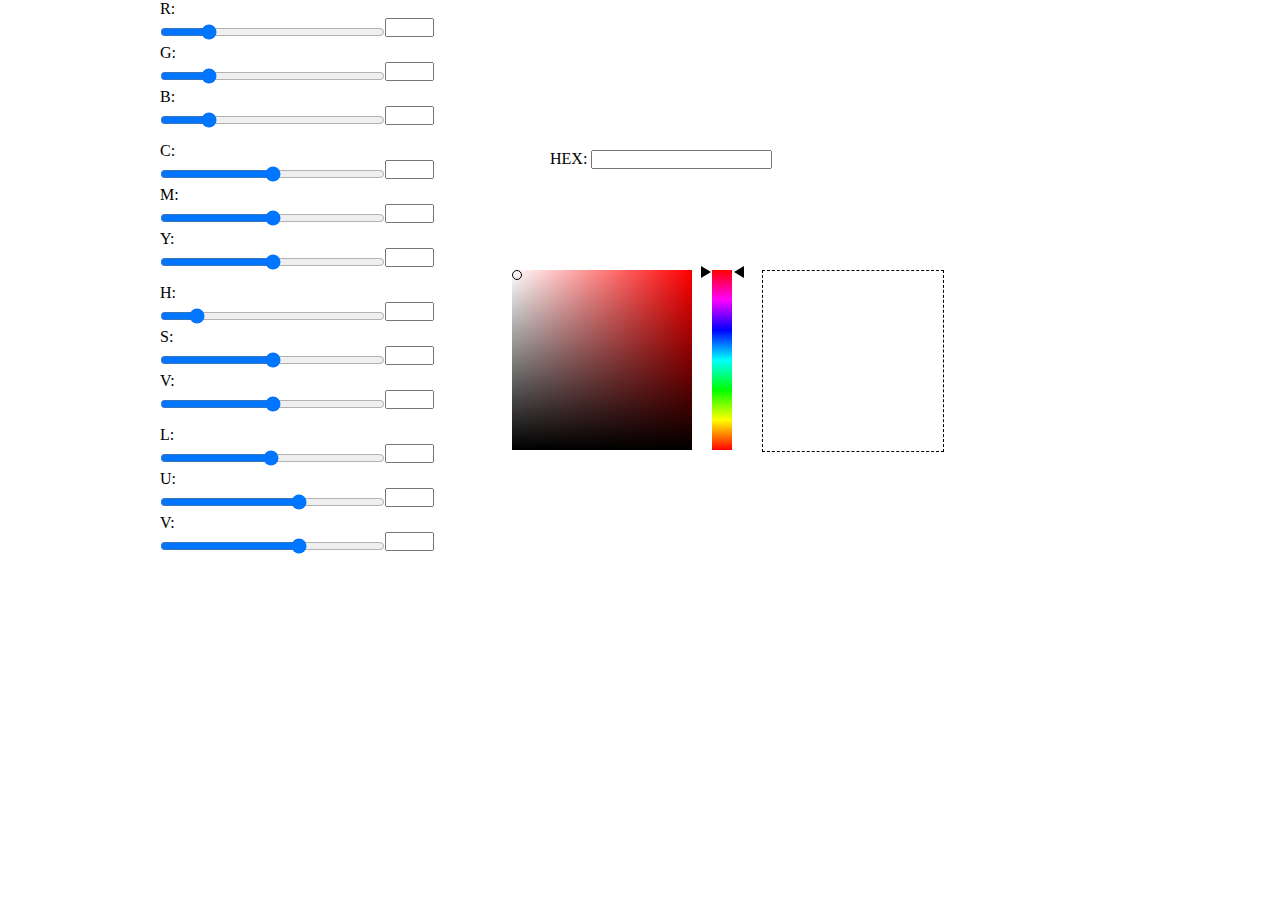
<file: Лаб1/index.html>
<!DOCTYPE html>
<head>
<meta http-equiv="Content-Type" content="text/html; charset=utf-8">
<script type="text/javascript" src="Lib.js" ></script>
<link rel="stylesheet" type="text/css" href="style.css">
<title>Документ без названия</title>

</head>

<body>

<div class="picker" id="primary_block" >
	<div id="line">
		<div id="arrows">
			<div class="left_arrow"></div>
			<div class="right_arrow"></div>
		</div>
	</div>

	<div id="block_picker">

		<img src="img/bgGradient.png" class="bk_img"><div class="circle" id="circle"></div>
	</div>
	<div id="out_color" class="out_color"></div>

</div>

<div class="hex">
HEX: <input type="text" id="HEX" value=""/><br>
</div>
<!--<input type="text" id="GBR" value="" class="hex"/><br>-->
<div id="rgb" class="rgb">
	<div id="redGradient" class="gradient"></div>
	<p>R:</p><input type="range" min="0" max="255" id="redSlider" class="scroll" oninput="changeColor()" step="1" value="50">
	<input type="text" id="red1" value="" class="out-text" onchange="changeText()" tabindex=1/> 
	<div id="greenGradient" class="gradient"></div><br>
	
	<p>G:</p><input type="range" min="0" max="255" id="greenSlider" class="scroll" oninput="changeColor()" step="1" value="50">
	<input type="text" id="green1" value="" class="out-text" onchange="changeText()"/ tabindex=2><br>
		
	<div id="blueGradient" class="gradient"></div>


	<p>B:</p><input type="range" min="0" max="255" id="blueSlider" class="scroll" oninput="changeColor()" step="1" value="50">
	<input type="text" id="blue1" value="" class="out-text" onchange="changeText()" tabindex=3/>
	 <br>
</div>
<div id="cmy" class="cmy">	
	<div id="cyanGradient" class="gradient"></div>
	<p>C:</p><input type="range" min="0" max="1" id="cyanSlider" class="scroll" oninput="changeCMYColor()" step="0.001" value="0.5">
	<input type="text" id="cyan" value="" class="out-text" onchange="changeCMYText()" readonly /> 
	<br>
	
	<div id="magentaGradient" class="gradient"></div>
	<p>M:</p><input type="range" min="0" max="1" id="magentaSlider" class="scroll" oninput="changeCMYColor()" step="0.001" value="0.5"> 
	<input type="text" id="magenta" value="" class="out-text" onchange="changeCMYText()" readonly/>
	<br>
	
	<div id="yellowGradient" class="gradient"></div>
	<p>Y:</p><input type="range" min="0" max="1" id="yellowSlider" class="scroll" oninput="changeCMYColor()" step="0.001" value="0.5">
	<input type="text" id="yellow" value="" class="out-text" onchange="changeCMYText()" readonly />
	 <br>
</div>
<div id="hsv" class="hsv">
<div id="hueGradient" class="gradient"></div>
	<p>H:</p><input type="range" min="0" max="359" id="hueSlider" class="scroll" oninput="changeHSVColor()" step="1" value="50">	
	<input type="text" id="hue" value="" class="out-text" onchange="changeHSVText()" readonly="" /> <br>

	<div id="saturationGradient" class="gradient"></div>
	<p>S:</p><input type="range" min="0" max="100" id="sSlider" class="scroll" oninput="changeHSVColor()" step="1" value="50"> 
	<input type="text" id="s" value="" class="out-text" onchange="changeHSVText()"/ readonly><br>
	
	<div id="valueGradient" class="gradient"></div>	
	<p>V:</p><input type="range" min="0" max="100" id="vSlider" class="scroll" oninput="changeHSVColor()" step="1" value="50"> 
	<input type="text" id="v" value="" class="out-text" onchange="changeHSVText()" readonly="" /><br>
	
</div>
<div id="luv" class="luv">
	<div id="lGradient" class="gradient"></div>
	<p>L:</p><input type="range" min="1" max="100" id="lSlider" class="scroll" oninput="changeLUVColor()" step="0.1" value="50">	
	<input type="text" id="l" value="" class="out-text" onchange="changeLUVText()" readonly="" /> <br>

	<div id="uGradient" class="gradient"></div>
	<p>U:</p><input type="range" min="-200" max="200" id="uSlider" class="scroll" oninput="changeLUVColor()" step="0.1" value="50"> 
	<input type="text" id="u" value="" class="out-text" onchange="changeLUVText()"/ readonly><br>
	
	<div id="vvGradient" class="gradient"></div>	
	<p>V:</p><input type="range" min="-200" max="200" id="vvSlider" class="scroll" oninput="changeLUVColor()" step="0.1" value="50"> 
	<input type="text" id="vv" value="" class="out-text" onchange="changeLUVText()" readonly="" /><br>
	
</div>
<input type="text" id="alert" class="alert">
<script type="text/javascript" src="picker.js"></script>
<script type="text/javascript">
picker.init();
</script>
</body>
</html>
</file>
<file: Лаб1/style.css>
@charset "utf-8";

*{margin:0; padding:0;}

.out_color{	
	width:180px;	
	height:180px;	
	background-color:#FFF;	
	border:1px dashed black;	
	position:absolute;	
	top:0;	
	left:100%;	
}

.picker{
	
	position:absolute;
	margin:0 auto;	
	top:30%;	
	left:40%;	
	-moz-user-select: none;	  
	-webkit-user-select: none;	  
	width:250px;

}

#block_picker{
	
	background-color:red;
	
	height:180px;
	width:180px;
	
	-moz-user-select: none;
	
	-khtml-user-select: none;
	
	user-select: none; 
	  
	-webkit-user-select: none;   

}

#block_picker img {
	
	width:180px;
	
}

#line {
	
	position: absolute;
	
	left:200px;
	
	cursor: pointer;
	
	-moz-user-select: none;
	
	-khtml-user-select: none;
	
	user-select: none; 
	  
	-webkit-user-select: none;   
	

}




.right_arrow {
	
	
	width:0;
	
	height:0;

	left:23px;

	position:absolute;

	border-bottom:6px solid transparent;

	border-left:10px solid transparent;

	border-top:6px solid transparent;

	border-right:10px solid black;
}

.left_arrow {

	width:0;

	height:0;

	position:absolute;

	border-bottom:6px solid transparent;

	border-left:10px solid black;

	border-top:6px solid transparent;

	border-right:8px solid transparent;

}

#arrows {

	position:absolute;

	top:0;

	margin-top:-4px;

	left:-11px;

	width:40px;

	cursor: pointer;

	-moz-user-select: none;

	-khtml-user-select: none;
	user-select: none;
	-webkit-user-select: none;        
	

}

#circle {
	
	width:8px;
	
	height:8px;

	border:1px solid black;
	
	border-radius:50%;

	position:absolute;

	left:0;
	top:0;
	cursor: default;

	-moz-user-select: none;
	-khtml-user-select: none;

	user-select: none; 

	-webkit-user-select: none;   
	
}

.square {

	position:absolute;

	top:30%;

	left:70%;

	height:30px;

}

.square input {
	
	width:80px;

	height:25px;

	
}

.cO {
	width:20px;

	height:19px;

	background-color:white;

	float:right;

	border-radius:0 10px 10px 0;
}

.out-text{
	width: 45px;
	position: absolute;

	


}
.gradient{
	z-index: -2;
	position: absolute;
	user-select: none; 	
	width:225px;
	height:20px;
	margin-left: 0.4px;
	margin-top: 24.2px;
}
.scroll{
	z-index: 2;
	width: 225px;
	
	margin-top: 6px;
	cursor: pointer;
}
.rgb{
	margin-left: 160px;
	width: 250px;
}
.cmy{
	margin-left: 160px;
	margin-top:10px;

}
.hsv{
	margin-left: 160px;
	margin-top:10px;


}
.luv{
	margin-left: 160px;
	margin-top:10px;
}
.col{
	position: absolute;
	margin-left: 100px;
	width: 40px;
}
.hex{
	margin-left: 550px;
	margin-top: 150px;
	position: absolute;
}
.boxHex{
	width: 35px;
}

.alert{
	border:0px;
	position: absolute;
	width: 250;
	height: 150;
	color:#FF0000;
	margin-left: 650px;
	font-size: 26px;
	outline: none;
}
</file>
